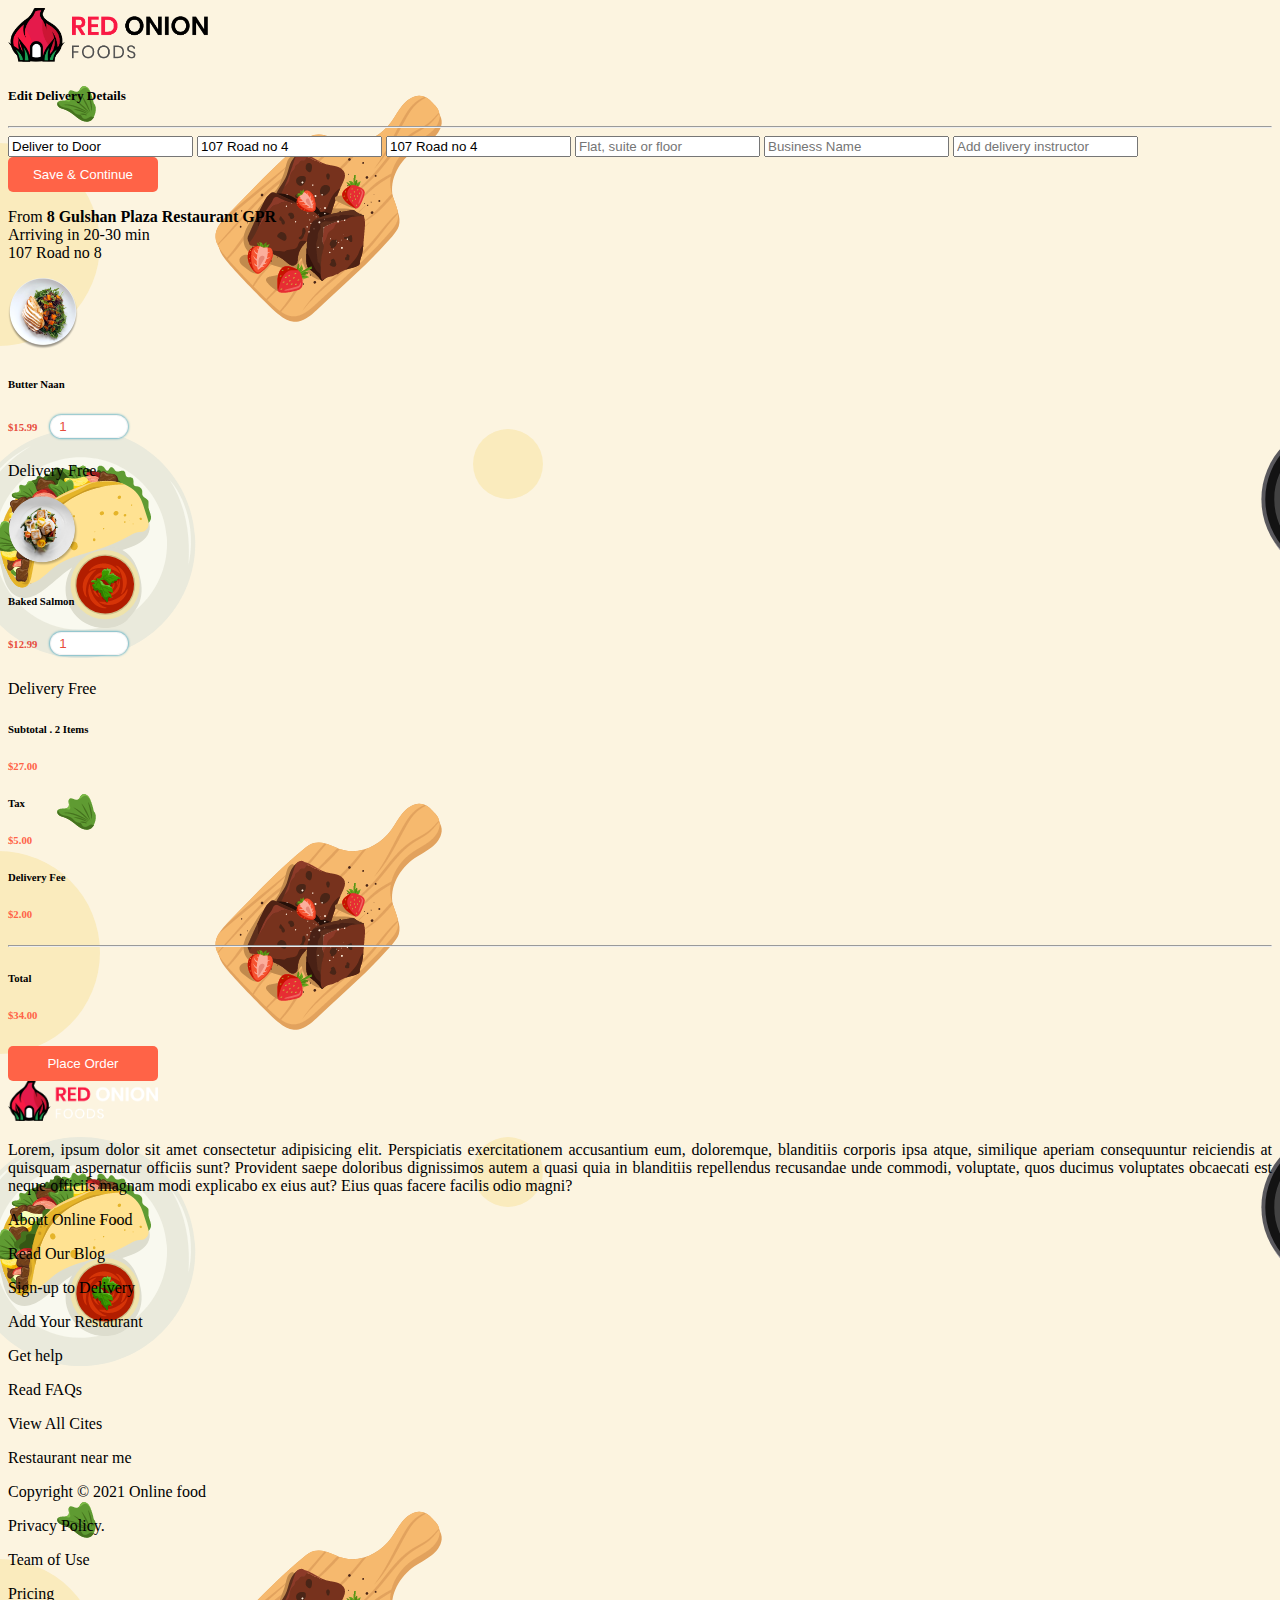
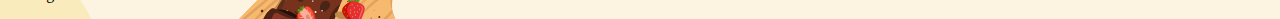
<file: checkout.html>
<!DOCTYPE html>
<html lang="en">
<head>
    <meta charset="UTF-8">
    <meta http-equiv="X-UA-Compatible" content="IE=edge">
    <meta name="viewport" content="width=device-width, initial-scale=1.0">
    <title>RED ONION</title>
     <!-- favicon -->
     <link rel="shortcut icon" href="favicon.png" type="image/x-icon">
    <!-- custom css link -->
    <!-- <link rel="stylesheet" href="css/style.css"> -->
    <!-- google fonts link -->
    <link rel="preconnect" href="https://fonts.googleapis.com">
    <link rel="preconnect" href="https://fonts.gstatic.com" crossorigin>
    <link href="https://fonts.googleapis.com/css2?family=Nunito+Sans&display=swap" rel="stylesheet">
    <!-- bootstrap css link -->
    <link href="https://cdn.jsdelivr.net/npm/bootstrap@5.1.3/dist/css/bootstrap.min.css" rel="stylesheet" integrity="sha384-1BmE4kWBq78iYhFldvKuhfTAU6auU8tT94WrHftjDbrCEXSU1oBoqyl2QvZ6jIW3" crossorigin="anonymous">
    <!-- font awesome cdn link -->
    <link rel="stylesheet" href="https://pro.fontawesome.com/releases/v5.10.0/css/all.css" integrity="sha384-AYmEC3Yw5cVb3ZcuHtOA93w35dYTsvhLPVnYs9eStHfGJvOvKxVfELGroGkvsg+p" crossorigin="anonymous"/>
    <!-- owl carousel cdn link -->
    <link rel="stylesheet" href="https://cdnjs.cloudflare.com/ajax/libs/OwlCarousel2/2.3.4/assets/owl.carousel.min.css" integrity="sha512-tS3S5qG0BlhnQROyJXvNjeEM4UpMXHrQfTGmbQ1gKmelCxlSEBUaxhRBj/EFTzpbP4RVSrpEikbmdJobCvhE3g==" crossorigin="anonymous" referrerpolicy="no-referrer" />
    <link rel="stylesheet" href="https://cdnjs.cloudflare.com/ajax/libs/OwlCarousel2/2.3.4/assets/owl.theme.default.css" integrity="sha512-OTcub78R3msOCtY3Tc6FzeDJ8N9qvQn1Ph49ou13xgA9VsH9+LRxoFU6EqLhW4+PKRfU+/HReXmSZXHEkpYoOA==" crossorigin="anonymous" referrerpolicy="no-referrer" />
    <style>
        body{
            background-image: url(bannerbackground.png);
        }
        input.countity{
            width: 60px;
            padding: 3px 8px;
            margin: 0 10px;
            /* text-align: center; */
            border-radius: 50px;
            color: #e74c3c;
            border: 1px solid #f2f2f2f2;
            box-shadow: 0 0 2px 1px rgba(0, 140, 186, 0.5);
        }
        input.countity:focus{
            outline: none;
        }
        .check-img img{
            transition: all 0.5s ease-in-out;
        }
        .check-img img:hover{
            transform: scale(1.2);
            
        }
        .card img{
            transition: all 0.3s;
        }
        .card img:hover{
            transform: scale(1.1);
        }
        h6.price{
            color: #e74c3c;
        }
        p.f-text:hover{
            color: #ff4757;
            cursor: pointer;
        }
        button.check-btn{
            border: none;
            width: 150px;
            height: 35px;
            text-align: center;
            background: tomato;
            color: white;
            border-radius: 5px;
        }
        button.check-btn:hover{
            background: #e74c3c;
        }
        p.desc{
            text-align: justify;
        }
    </style>
    
</head>
<body>
    <div class="container mt-5 mb-5 bg-container">
        <div class="row">
            <a href="index.html" class="text-center check-img"><img src="logo2.png" class="img-fluid" width="200px" alt=""></a>
            <div class="col-md-6">
                <h5>Edit Delivery Details</h5>
                <hr class="w-50">
                <input type="text" class="form-control" value="Deliver to Door">
                <input type="text" class="form-control mt-2" value="107 Road no 4">
                <input type="text" class="form-control mt-2" value="107 Road no 4">
                <input type="text" class="form-control mt-2" placeholder="Flat, suite or floor">
                <input type="text" class="form-control mt-2" placeholder="Business Name">
                <input type="text" class="form-control mt-2" placeholder="Add delivery instructor">
                <button class="check-btn mt-2" type="button">Save & Continue</button>
            </div>
            <div class="col-md-1"></div>
            <div class="col-md-4">
                <p class="mt-2 py-3 text-muted">From <strong>8 Gulshan Plaza Restaurant GPR</strong> <br> Arriving in 20-30 min <br> 107 Road no 8</p>
                <div class="card shadow-sm mb-2">
                    <div class="p-2 d-flex justify-content-between align-items-center rounded-3">
                        <img src="Dinner/dinner5.png" class="img-fluid" width="70" alt="">
                        <div>
                            <h6 class="text-muted text-left">Butter Naan</h6>
                            <h6 class="price">$15.99 <span><input type="number" value="1" min="1" class="countity"></span></h6>
                            <p class="text-muted">Delivery Free</p>
                        </div>
                    </div>
                </div>
                <div class="card shadow-sm">
                    <div class="p-2 d-flex justify-content-between align-items-center rounded-3">
                        <img src="Dinner/dinner3.png" class="img-fluid" width="70" alt="">
                        <div>
                            <h6 class="text-muted text-left">Baked Salmon</h6>
                            <h6 class="price">$12.99 <span><input type="number" value="1" min="1" class="countity"></span></h6>
                            <p class="text-muted">Delivery Free</p>
                        </div>
                    </div>
                </div>
                <div class="mt-3">
                    <div class="d-flex align-items-center justify-content-between">
                        <h6>Subtotal <strong>.</strong> 2 Items</h6>
                        <h6 style="color: tomato;">$27.00</h6>
                    </div>
                    <div class="d-flex align-items-center justify-content-between">
                        <h6>Tax <span></h6>
                        <h6 style="color: tomato;">$5.00</h6>
                    </div>
                    <div class="d-flex align-items-center justify-content-between">
                        <h6>Delivery Fee <span></h6>
                        <h6 style="color: tomato;">$2.00</h6>
                    </div>
                    <hr>
                    <div class="d-flex align-items-center justify-content-between">
                        <h6>Total <span></h6>
                        <h6 style="color: tomato;">$34.00</h6>
                    </div>
                    <a href="ordercomplete.html"><button class="check-btn mt-2" type="button">Place Order</button></a>
                </div>
            </div>
            <div class="col-md-1"></div>
        </div>
    </div>
    <!-- footer -->
    <footer class="bg-dark text-light">
        <div class="container">
            <div class="row  p-5">
                <div class="col-md-7">
                    <img src="logo.png" class="img-fluid" width="150px" alt="">
                    <p class="mt-3 desc">Lorem, ipsum dolor sit amet consectetur adipisicing elit. Perspiciatis exercitationem accusantium eum, doloremque, blanditiis corporis ipsa atque, similique aperiam consequuntur reiciendis at quisquam aspernatur officiis sunt? Provident saepe doloribus dignissimos autem a quasi quia in blanditiis repellendus recusandae unde commodi, voluptate, quos ducimus voluptates obcaecati est neque officiis magnam modi explicabo ex eius aut? Eius quas facere facilis odio magni?</p>
                </div>
                <div class="col-md-3">
                    <p class="f-text">About Online Food</p>
                    <p class="f-text">Read Our Blog</p>
                    <p class="f-text">Sign-up to Delivery</p>
                    <p class="f-text">Add Your Restaurant</p>
                </div>
                <div class="col-md-2">
                    <p class="f-text">Get help</p>
                    <p class="f-text">Read FAQs</p>
                    <p class="f-text">View All Cites</p>
                    <p class="f-text">Restaurant near me</p>
                </div>
            </div>
            <div class="row mt-5">
                <div class="col-md-6">
                    <p class="text-muted">Copyright &copy; 2021 Online food</p>
                </div>
                <div class="col-md-2"><p class="f-text text-right">Privacy Policy.</p></div>
                <div class="col-md-2"><p class="f-text text-right">Team of Use</p></div>
                <div class="col-md-2"><p class="f-text text-right">Pricing</p></div>
            </div>
        </div>
    </footer>
    <!-- custom js link -->
    <script src="js/main.js"></script>
    <!-- owl carousel cdn link -->
    <script src="https://cdnjs.cloudflare.com/ajax/libs/jquery/3.6.0/jquery.min.js" integrity="sha512-894YE6QWD5I59HgZOGReFYm4dnWc1Qt5NtvYSaNcOP+u1T9qYdvdihz0PPSiiqn/+/3e7Jo4EaG7TubfWGUrMQ==" crossorigin="anonymous" referrerpolicy="no-referrer"></script>
    <script src="https://cdnjs.cloudflare.com/ajax/libs/OwlCarousel2/2.3.4/owl.carousel.min.js" integrity="sha512-bPs7Ae6pVvhOSiIcyUClR7/q2OAsRiovw4vAkX+zJbw3ShAeeqezq50RIIcIURq7Oa20rW2n2q+fyXBNcU9lrw==" crossorigin="anonymous" referrerpolicy="no-referrer"></script>
    <!-- bootstrap js link -->
    <script src="https://cdn.jsdelivr.net/npm/@popperjs/core@2.10.2/dist/umd/popper.min.js" integrity="sha384-7+zCNj/IqJ95wo16oMtfsKbZ9ccEh31eOz1HGyDuCQ6wgnyJNSYdrPa03rtR1zdB" crossorigin="anonymous"></script>
    <script src="https://cdn.jsdelivr.net/npm/bootstrap@5.1.3/dist/js/bootstrap.min.js" integrity="sha384-QJHtvGhmr9XOIpI6YVutG+2QOK9T+ZnN4kzFN1RtK3zEFEIsxhlmWl5/YESvpZ13" crossorigin="anonymous"></script>
</body>
</html>
</file>
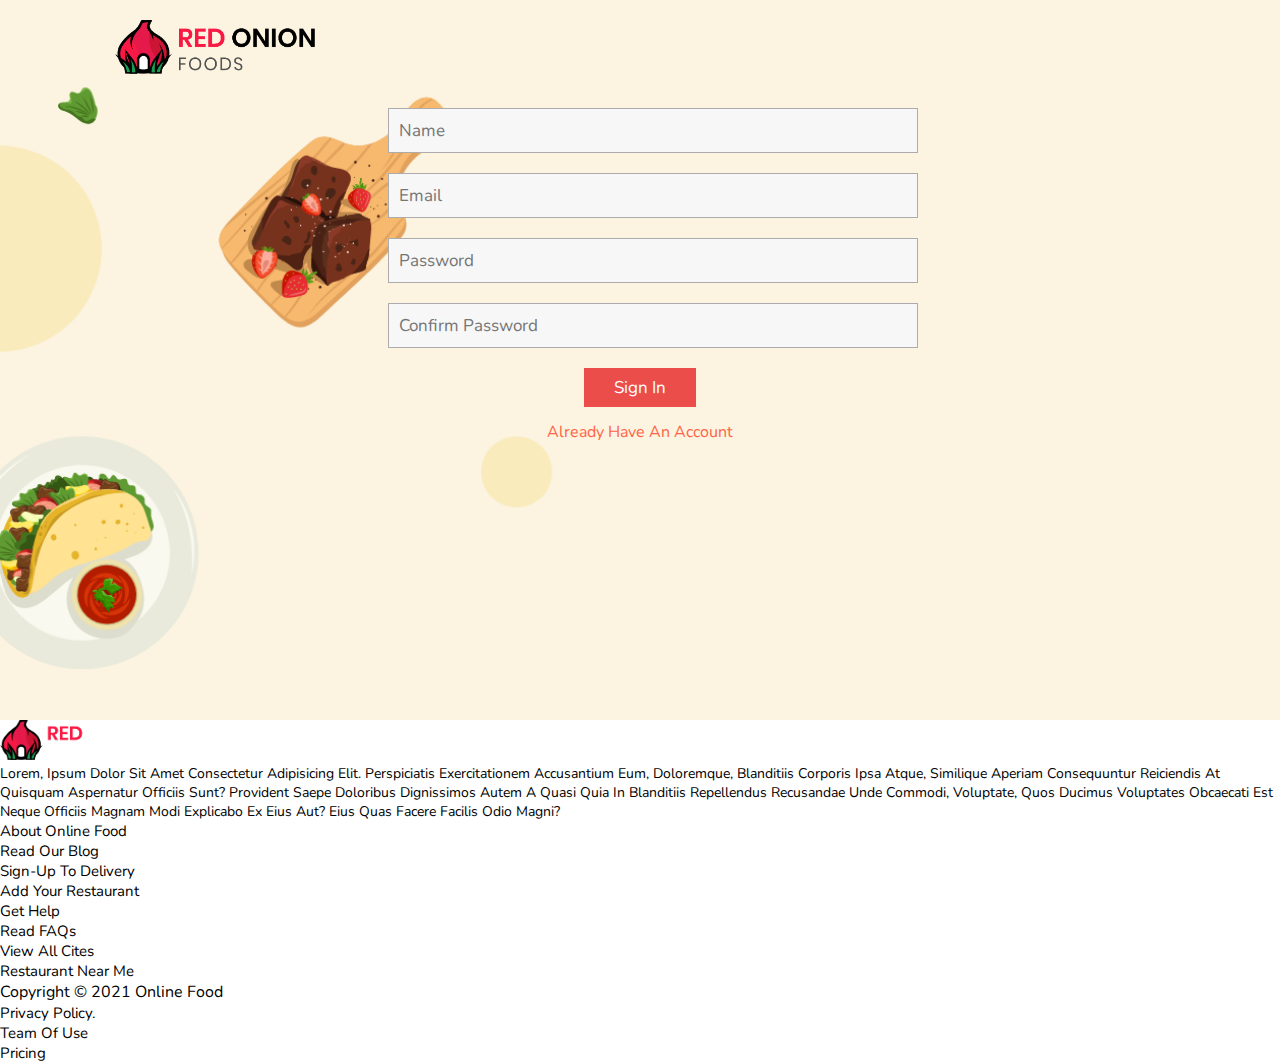
<file: login.html>
<!DOCTYPE html>
<html lang="en">
<head>
    <meta charset="UTF-8">
    <meta http-equiv="X-UA-Compatible" content="IE=edge">
    <meta name="viewport" content="width=device-width, initial-scale=1.0">
    <title>RED ONION</title>
     <!-- favicon -->
     <link rel="shortcut icon" href="favicon.png" type="image/x-icon">
    <!-- custom css link -->
    <!-- <link rel="stylesheet" href="css/style.css"> -->
    <!-- google fonts link -->
    <link rel="preconnect" href="https://fonts.googleapis.com">
    <link rel="preconnect" href="https://fonts.gstatic.com" crossorigin>
    <link href="https://fonts.googleapis.com/css2?family=Nunito+Sans&display=swap" rel="stylesheet">
    <!-- bootstrap css link -->
    <link href="https://cdn.jsdelivr.net/npm/bootstrap@5.1.3/dist/css/bootstrap.min.css" rel="stylesheet" integrity="sha384-1BmE4kWBq78iYhFldvKuhfTAU6auU8tT94WrHftjDbrCEXSU1oBoqyl2QvZ6jIW3" crossorigin="anonymous">
    <!-- font awesome cdn link -->
    <link rel="stylesheet" href="https://pro.fontawesome.com/releases/v5.10.0/css/all.css" integrity="sha384-AYmEC3Yw5cVb3ZcuHtOA93w35dYTsvhLPVnYs9eStHfGJvOvKxVfELGroGkvsg+p" crossorigin="anonymous"/>
    <!-- owl carousel cdn link -->
    <link rel="stylesheet" href="https://cdnjs.cloudflare.com/ajax/libs/OwlCarousel2/2.3.4/assets/owl.carousel.min.css" integrity="sha512-tS3S5qG0BlhnQROyJXvNjeEM4UpMXHrQfTGmbQ1gKmelCxlSEBUaxhRBj/EFTzpbP4RVSrpEikbmdJobCvhE3g==" crossorigin="anonymous" referrerpolicy="no-referrer" />
    <link rel="stylesheet" href="https://cdnjs.cloudflare.com/ajax/libs/OwlCarousel2/2.3.4/assets/owl.theme.default.css" integrity="sha512-OTcub78R3msOCtY3Tc6FzeDJ8N9qvQn1Ph49ou13xgA9VsH9+LRxoFU6EqLhW4+PKRfU+/HReXmSZXHEkpYoOA==" crossorigin="anonymous" referrerpolicy="no-referrer" />
    <style>
		@import url('https://fonts.googleapis.com/css2?family=Nunito:wght@200;300;400;600;700&display=swap');
		*{
		  font-family: 'Nunito', sans-serif;
		  margin:0; padding:0;
		  box-sizing: border-box;
		  outline: none; border:none;
		  text-decoration: none;
		  text-transform: capitalize;
		  transition: all .2s linear;
		}
		html{
		  font-size: 62.5%;
		  overflow-x: hidden;
		  scroll-padding-top: 6.5rem;
		  scroll-behavior: smooth;
		}

		section{
		  padding:2rem 9%;
		}

		.btn{
		  display: inline-block;
		  margin-top: 1rem;
		  background: #eb4d4b;
		  color:#fff;
		  padding:.8rem 3rem;
		  font-size: 1.7rem;
		  text-align: center;
		  cursor: pointer;
		}
        .desc{
            font-size: 1.4rem;
        }
        .f-text{
            font-size: 1.5rem;
        }
        .f-text:hover{
            color: #eb4d4b;
            cursor: pointer;
        }
        .text-muted{
            font-size: 1.6rem;
        }

		.btn:hover{
		  background:#ff3f34;
          color: white;
		}
		.contact form{
		  text-align: center;
		  padding:2rem;
		  /* border:.1rem solid rgba(0,0,0,.3); */
		}

		.contact form .inputBox{
          margin-left: 25%;
		  display: flex;
		  justify-content: space-between;
		  flex-wrap: wrap;
		}

		.contact form .inputBox input, .contact form textarea{
		  padding:1rem;
		  font-size: 1.7rem;
		  background:#f7f7f7;
		  text-transform: none;
		  margin:1rem 0;
		  border:.1rem solid rgba(0,0,0,.3);
		  width: 70%;
		}
        .login-banner{
            background-image: url(bannerbackground.png);
            background-size: cover;
            width: 100%;
            height: 80vh;
            position: relative;
        }
		@media (max-width: 768px) {
			.contact form .inputBox input{
		    width:100%;
		  }
		}

	</style>
    
</head>
<body>
    <!-- banner image -->
          <div class="login-banner">
            <!-- <img src="bannerbackground.png" class="d-block w-100" alt="..."> -->
                <div class="banner-img">
                    <!-- <img src="logo2.png" class="img-fluid" width="200px" alt=""> -->
                    <section class="contact" id="contact">
                        <!-- <h1 class="heading"><span>Contact</span> us</h1> -->
                       <a href="index.html"><img src="logo2.png" class="img-fluid text-center" width="200px" alt=""></a>
                        <form action="">
                            <div class="inputBox">
                                <input type="text" name="" id="" placeholder="Name">
                            </div>
                            <div class="inputBox">
                                <input type="email" name="" id="" placeholder="Email">
                            </div>
                            <div class="inputBox">
                                <input type="password" name="" id="" placeholder="Password">
                            </div>
                            <div class="inputBox">
                                <input type="password" name="" id="" placeholder="Confirm Password">
                            </div>
                            <input type="submit" value="Sign in" class="btn"><br><br>
                            <a href="#" style="text-decoration: none; color: tomato; font-size: 1.6rem;">Already have an account</a>
                        </form>
                    </section>
                </div>
          </div>
    <!-- footer -->
    <footer class="bg-dark text-light">
        <div class="container">
            <div class="row  p-5">
                <div class="col-md-7">
                    <img src="logo.png" class="img-fluid" width="150px" alt="">
                    <p class="mt-3 desc">Lorem, ipsum dolor sit amet consectetur adipisicing elit. Perspiciatis exercitationem accusantium eum, doloremque, blanditiis corporis ipsa atque, similique aperiam consequuntur reiciendis at quisquam aspernatur officiis sunt? Provident saepe doloribus dignissimos autem a quasi quia in blanditiis repellendus recusandae unde commodi, voluptate, quos ducimus voluptates obcaecati est neque officiis magnam modi explicabo ex eius aut? Eius quas facere facilis odio magni?</p>
                </div>
                <div class="col-md-3">
                    <p class="f-text">About Online Food</p>
                    <p class="f-text">Read Our Blog</p>
                    <p class="f-text">Sign-up to Delivery</p>
                    <p class="f-text">Add Your Restaurant</p>
                </div>
                <div class="col-md-2">
                    <p class="f-text">Get help</p>
                    <p class="f-text">Read FAQs</p>
                    <p class="f-text">View All Cites</p>
                    <p class="f-text">Restaurant near me</p>
                </div>
            </div>
            <div class="row mt-5">
                <div class="col-md-6">
                    <p class="text-muted">Copyright &copy; 2021 Online food</p>
                </div>
                <div class="col-md-2"><p class="f-text text-right">Privacy Policy.</p></div>
                <div class="col-md-2"><p class="f-text text-right">Team of Use</p></div>
                <div class="col-md-2"><p class="f-text text-right">Pricing</p></div>
            </div>
        </div>
    </footer>
    <!-- custom js link -->
    <script src="js/main.js"></script>
    <!-- bootstrap js link -->
    <script src="https://cdn.jsdelivr.net/npm/@popperjs/core@2.10.2/dist/umd/popper.min.js" integrity="sha384-7+zCNj/IqJ95wo16oMtfsKbZ9ccEh31eOz1HGyDuCQ6wgnyJNSYdrPa03rtR1zdB" crossorigin="anonymous"></script>
    <script src="https://cdn.jsdelivr.net/npm/bootstrap@5.1.3/dist/js/bootstrap.min.js" integrity="sha384-QJHtvGhmr9XOIpI6YVutG+2QOK9T+ZnN4kzFN1RtK3zEFEIsxhlmWl5/YESvpZ13" crossorigin="anonymous"></script>
</body>
</html>
</file>
<file: css/style.css>
*{
    margin: 0;
    padding: 0;
    box-sizing: border-box;
    font-family: 'Nunito Sans', sans-serif;
    transition: all 0.5s;
}
:root{
    --black:#111111;
    --orange:#ff4757;
    --white: #ffffff;
}
/* shopping cart */
.shopping-cart{
    margin-right: 30px;
}
.shopping-cart i.fa{
    font-size: 20px;
    color: #333;
}
.desc{
    font-size: 14px;
    color: white;
}
.shopping-cart i.fa:hover{
    font-size: 20px;
    color: var(--orange);
}
span.rounded-pill{
    background-color: var(--orange);
}
/* design for login */
a.login{
    color: var(--black);
    margin-right: 50px;
    font-weight: 600;
    text-decoration: none;
}
a.login:hover{
    color: var(--orange);
}
/* design for sign-up */
a.sign-up{
    color: var(--white);
    font-weight: 600;
    text-decoration: none;
    width: 160px;
    height: 40px;
    /* background: var(--orange); */
    background: #f12711;  /* fallback for old browsers */
    background: -webkit-linear-gradient(to right, #f5af19, #f12711);  /* Chrome 10-25, Safari 5.1-6 */
    background: linear-gradient(to right, #f5af19, #f12711); /* W3C, IE 10+/ Edge, Firefox 16+, Chrome 26+, Opera 12+, Safari 7+ */

    padding: 10px 50px;
    border-radius: 50px;
}
a.sign-up:hover{
    color: var(--black);
}
/* banner image design */
.carousel-caption{
    margin-bottom: 15%;
}
h2.title{
    color: var(--orange);
    font-weight: 700;
}
form.example input[type=text] {
  padding: 10px;
  font-size: 17px;
  border: 1px solid grey;
  float: left;
  width: 80%;
  background: #f1f1f1;
}

form.example button {
  float: left;
  width: 20%;
  padding: 10px;
  background: var(--orange);
  color: white;
  font-size: 17px;
  border: 1px solid grey;
  border-left: none;
  cursor: pointer;
}

form.example button:hover {
  background: #f12711;
}

form.example::after {
  content: "";
  clear: both;
  display: table;
}
/* button design */
.card:hover{
    box-shadow: 0 4px 8px 0 rgba(0, 0, 0, 0.2), 0 6px 20px 0 rgba(0, 0, 0, 0.19);
}
.round{
    width: 100%;
    height: 40px;
    background: var(--orange);
    border-radius: 50px;
    padding: 10px;
    text-decoration: none;
    color: var(--white);
    margin: auto;
}
.round:hover{
    color: var(--white);
    background: #f12711;  /* fallback for old browsers */
    background: -webkit-linear-gradient(to right, #f5af19, #f12711);  /* Chrome 10-25, Safari 5.1-6 */
    background: linear-gradient(to right, #f5af19, #f12711); /* W3C, IE 10+/ Edge, Firefox 16+, Chrome 26+, Opera 12+, Safari 7+ */
}
.f-text:hover{
    color: var(--orange);
    cursor: pointer;
}
/* nav tabs */
.nav-tabs button.nav-link{
    color: #333;
}
.nav-tabs button.nav-link.active{
    color: var(--orange);
}
input[type="number"]{
    width: 80px;
    /* padding: 0 20px; */
    margin: 0 10px;
    border-radius: 50px;
    text-align: center;
    border: 1px solid #f2f2f2f2;
    box-shadow: 0 0 2px 1px rgba(0, 140, 186, 0.5);
}
input[type="number"]:focus{
    outline: none;
}
.rounds{
    width: 100%;
    height: 40px;
    background: var(--orange);
    border-radius: 50px;
    padding: 10px 20px;
    text-decoration: none;
    color: var(--white);
}
.rounds:hover{
    color: var(--white);
}
/* item  */
.item img{
    width: 100%;
}
/* card img scale */
.img-card-top:hover{
    transform: scale(1.1);
}
/* footer desc text */
p.desc{
    text-align: justify;
}
/* pro-num */
.pro-num{
    background: #333;
    padding: 10px;
    border-radius: 50px;
    color: white;

}
</file>
